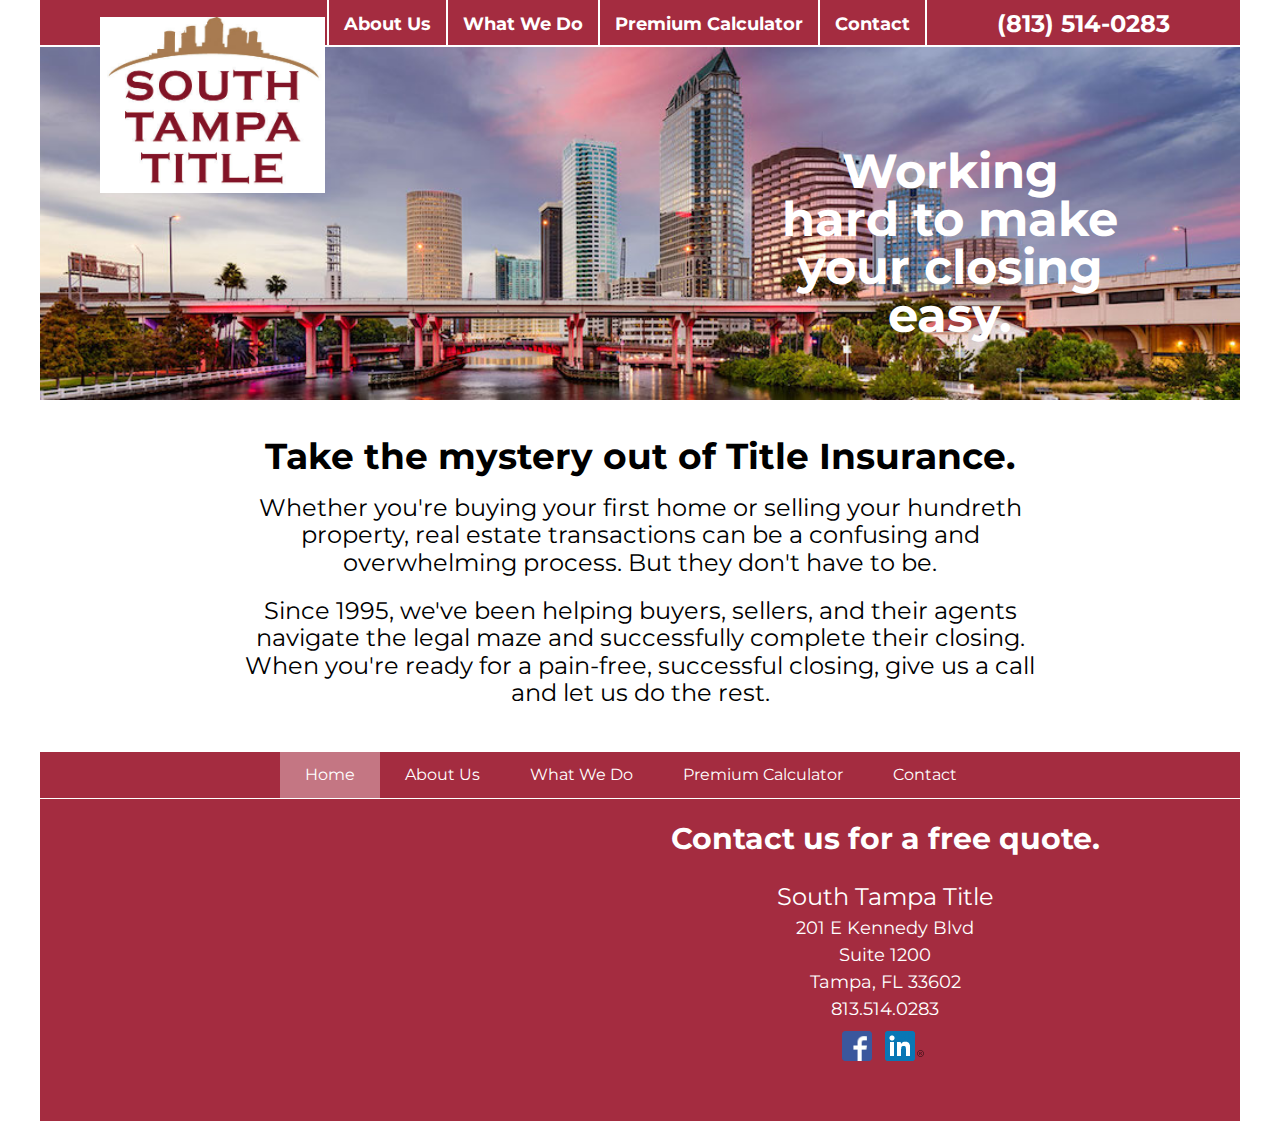
<file: index.html>
<!DOCTYPE html>
<html lang="en">
  <head>
    <meta name="viewport" content="width=device-width,initial-scale=1">
    <meta http-equiv="Content-Type" content="text/html; charset=utf-8">
    <meta name="description" content="South Tampa Title is a full-service Title Company that has been serving the Tampa Bay area since 1995.">
    <!--[if lt IE 9]>
    <script src="dist/html5shiv.js"></script>
    <![endif]-->
    <link href='http://fonts.googleapis.com/css?family=Montserrat:400,700' rel='stylesheet' type='text/css'>
    <link rel="stylesheet" type="text/css" href="style/style.css">  
    <title>South Tampa Title. Working hard to make your closing easy.</title>
  </head>
  <body>
    <div id="main">

      <header>
      <a id="headerlogo" href="index.html"><img src="imgs/sttlogo.jpg" id="logo" alt="STT-logo"></a>
      <div class="box-shadow-menu"></div>
      <div id="phone">(813) 514-0283</div>
        <div id="nav">

          <ul>
            <li><a href="about.html">About Us</a></li>
            <li><a href="whatwedo.html">What We Do</a></li>
<li><a href="calculator.html">Premium Calculator</a></li>            <li><a href="contact.html">Contact</a></li>
          </ul>
        </div>
        </header>

      <section class="hero" id="indexHero">
      <p>Working hard to make your closing easy.</p>
      <img src="imgs/skyline.jpg" alt="South Tampa Title Offices">
      
      </section>
      <section id="content">
      <h1>Take the mystery out of Title Insurance.</h1>
      <p>Whether you're buying your first home or selling your hundreth property, real estate transactions can be a confusing and overwhelming process. But they don't have to be.</p>
      <p>Since 1995, we've been helping buyers, sellers, and their agents navigate the legal maze and successfully complete their closing. When you're ready for a pain-free, successful closing, give us a call and let us do the rest.</p>
      </section>

      <footer>
      <div id="footmenu-wrap">
      <ul>
        <li class="selected"><a href="index.html">Home</a></li>
        <li><a href="about.html">About Us</a></li>
        <li><a href="whatwedo.html">What We Do</a></li>
        <li><a href="calculator.html">Premium Calculator</a></li>        
        <li><a href="contact.html">Contact</a></li>
      </ul>
    </div>
        <section id="map">
        <iframe src="https://www.google.com/maps/embed?pb=!1m18!1m12!1m3!1d3524.531608521457!2d-82.4608340238412!3d27.947001076046064!2m3!1f0!2f0!3f0!3m2!1i1024!2i768!4f13.1!3m3!1m2!1s0x88c2c5c98f607ead%3A0x8c1f9cb985ed6e40!2s201%20E%20Kennedy%20Blvd%2C%20Tampa%2C%20FL%2033602!5e0!3m2!1sen!2sus!4v1689000504628!5m2!1sen!2sus" width="410" height="240" style="border:0;" allowfullscreen="" loading="lazy" referrerpolicy="no-referrer-when-downgrade"></iframe>
        <div id="addressBlock">
          <h3>Contact us for a free quote.</h1>
          <address>South Tampa Title
            <br>201 E Kennedy Blvd
            <br>Suite 1200 
            <br>Tampa, FL 33602
            <br>813.514.0283
            </address>
            <a href="http://www.facebook.com/SouthTampaTitle"><img class="icon" src="imgs/FB-f-Logo__blue_29.png" alt="facebook_icon"></a>
            <a href="http://www.linkedin.com/company/south-tampa-title"><img  class="icon" src="imgs/Linkedin-30px-R.png" alt="linkedin_icon"></a>
        </div>
        </section>
        </footer>

    </div>
    <script type="text/javascript">
      var icon = document.getElementsByClassName('box-shadow-menu')[0];
      var menu = document.getElementById('nav');
      icon.addEventListener('click', function(){ 
          menu.style.display == 'none' ? menu.style.display = 'block' : menu.style.display = 'none';
          

          });
        </script>   
        <script type="text/javascript">
  (function(i,s,o,g,r,a,m){i['GoogleAnalyticsObject']=r;i[r]=i[r]||function(){
  (i[r].q=i[r].q||[]).push(arguments)},i[r].l=1*new Date();a=s.createElement(o),
  m=s.getElementsByTagName(o)[0];a.async=1;a.src=g;m.parentNode.insertBefore(a,m)
  })(window,document,'script','//www.google-analytics.com/analytics.js','ga');

  ga('create', 'UA-47907268-1', 'southtampatitle.com');
  ga('send', 'pageview');

</script>
  </body>
</html>
</file>
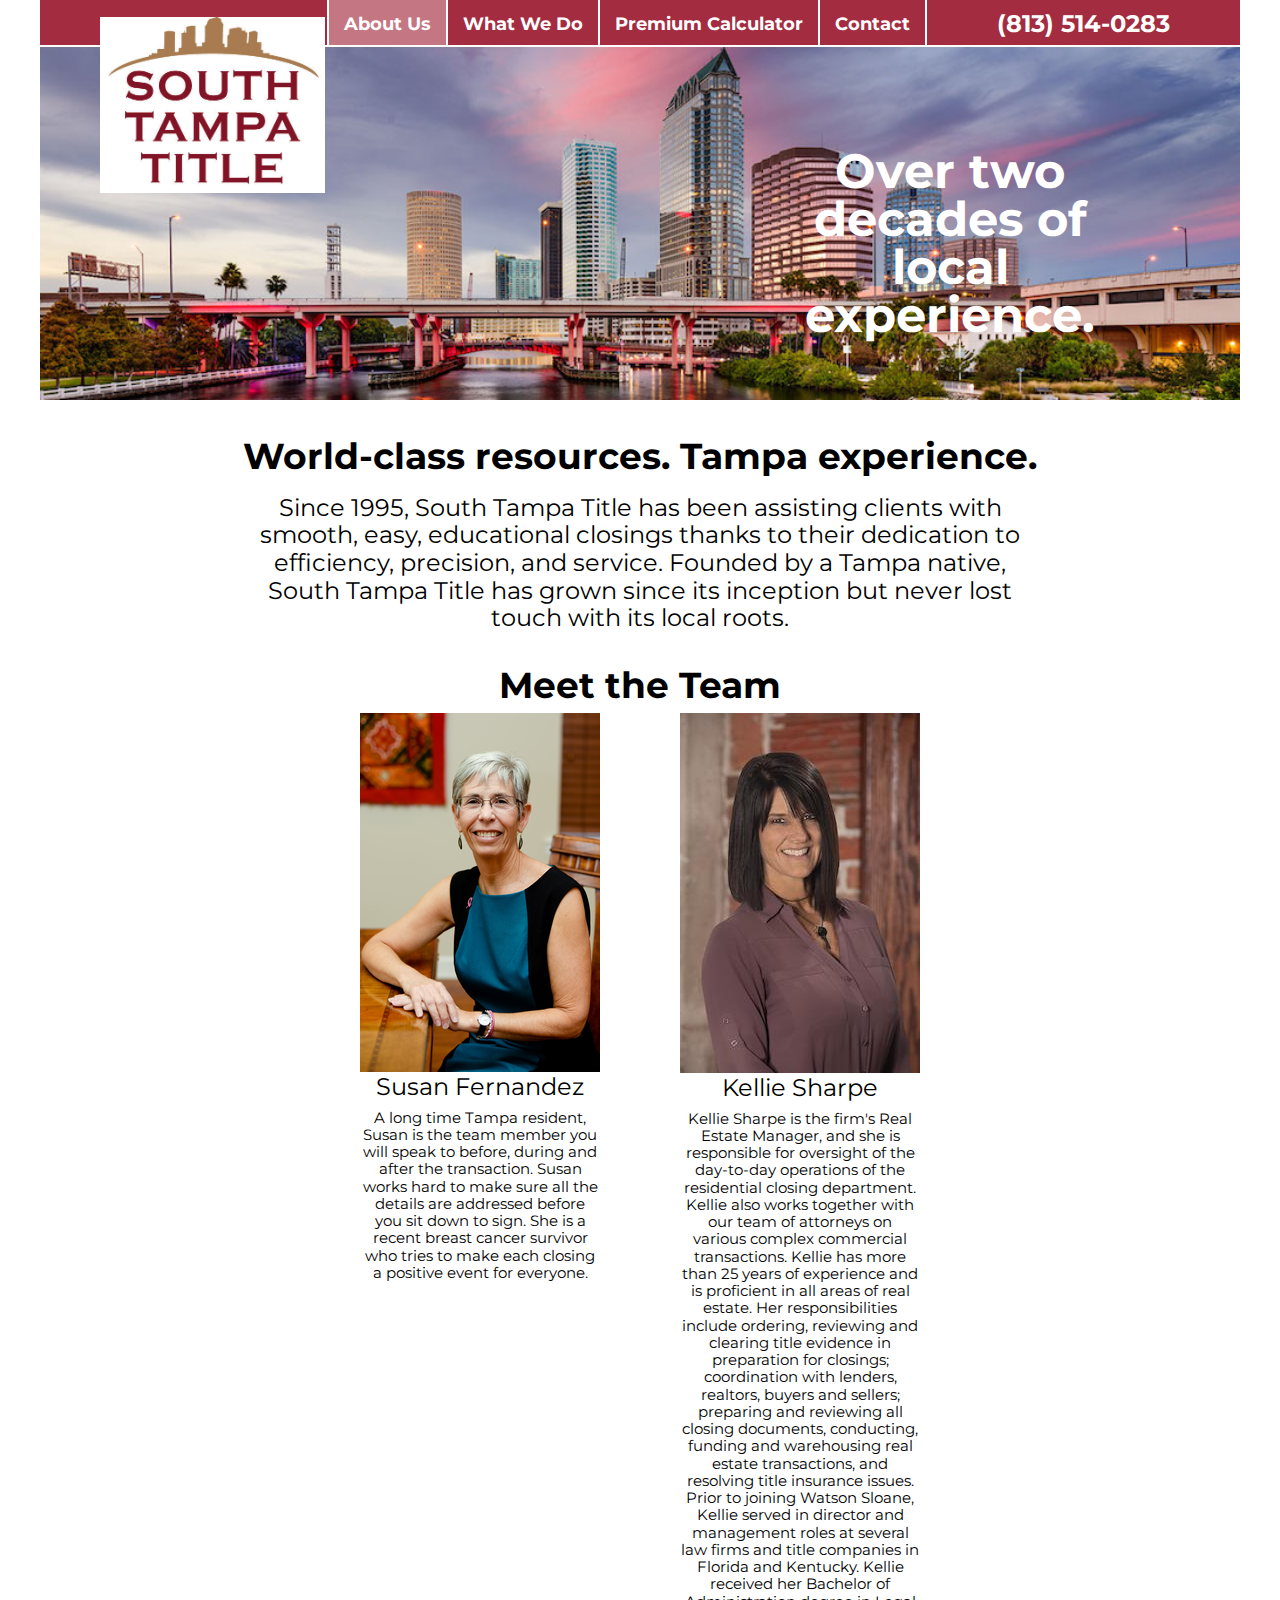
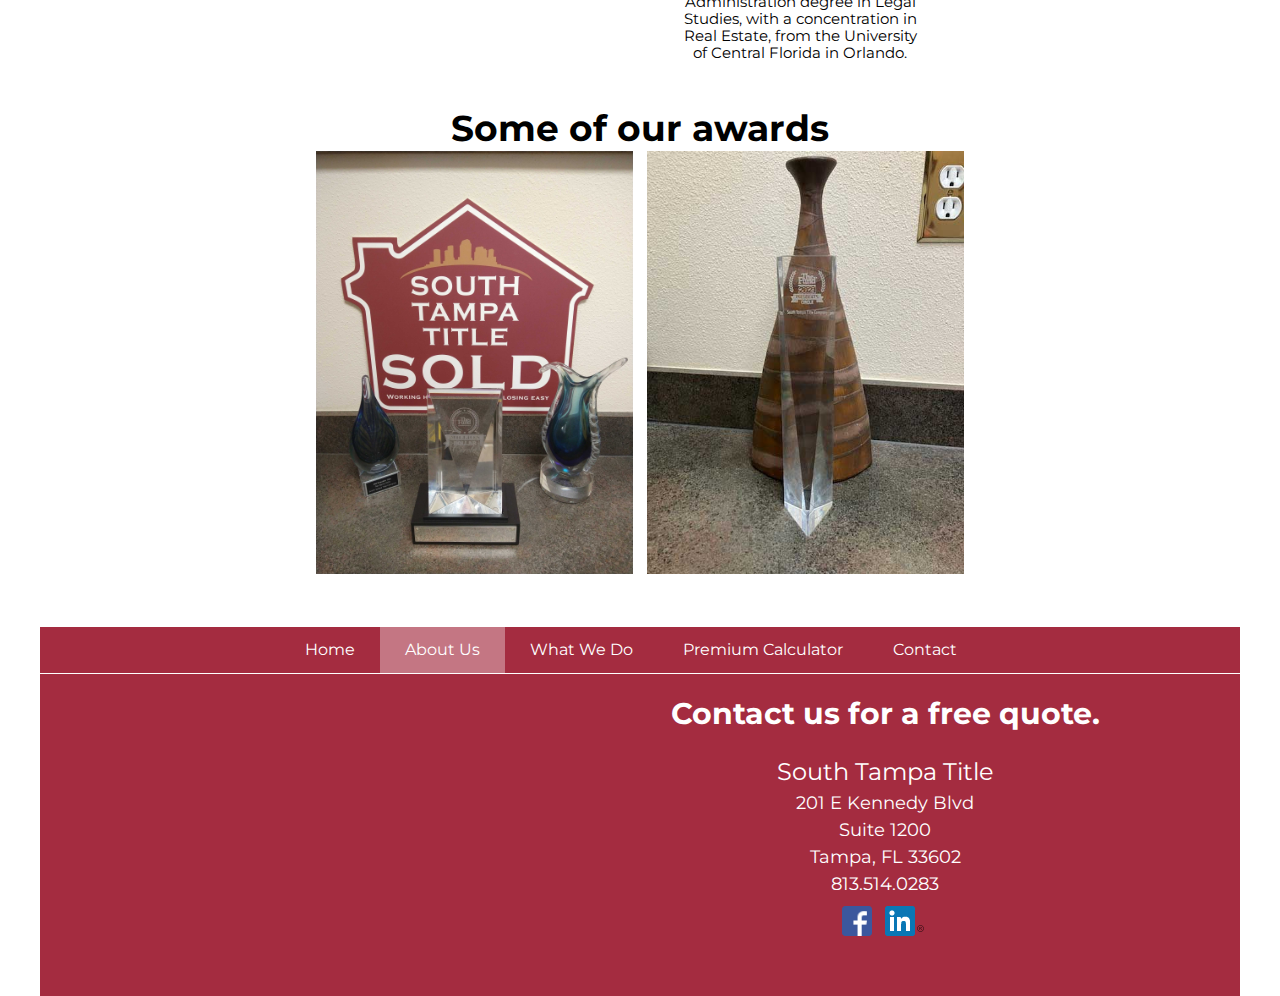
<file: about.html>
<!DOCTYPE html>
<html lang="en">
  <head>
    <meta name="viewport" content="width=device-width initial-scale=1">
    <meta http-equiv="Content-Type" content="text/html; charset=utf-8">
    <!--[if lt IE 9]>
    <script src="dist/html5shiv.js"></script>
    <![endif]-->
    <link href='http://fonts.googleapis.com/css?family=Montserrat:400,700' rel='stylesheet' type='text/css'>
    <link rel="stylesheet" type="text/css" href="style/style.css">
    <title>South Tampa Title. Working hard to make your closing easy.</title>
  </head>
  <body>
    <div id="main">

      <header>
      <a id="headerlogo" href="index.html"><img src="imgs/sttlogo.jpg" id="logo" alt="STT-logo"></a>
      <div class="box-shadow-menu"></div>
      <div id="phone">(813) 514-0283</div>
        <div id="nav">

          <ul>
            <li class="selected"><a href="about.html">About Us</a></li>
            <li><a href="whatwedo.html">What We Do</a></li>
	    <li><a href="calculator.html">Premium Calculator</a></li>
            <li><a href="contact.html">Contact</a></li>
          </ul>
        </div>
        </header>
      <section class="hero" id="indexHero">
      <p>Over two decades of local experience.</p>
      <img src="imgs/skyline.jpg" alt="South Tampa Title Offices">

      </section>
      <section id="content">
      <h1>World-class resources. Tampa experience.</h1>
      <p>Since 1995, South Tampa Title has been assisting clients with smooth, easy, educational closings thanks to their dedication to efficiency, precision, and service. Founded by a Tampa native, South Tampa Title has grown since its inception but never lost touch with its local roots.</p>
      <h1>Meet the Team</h1>
      <ul>
        <li>
          <img src="imgs/sttc-susan.jpg">
          <h4>Susan Fernandez</h4>
          <p>A long time Tampa resident, Susan is the team member you will speak to before, during and after the transaction. Susan works hard to make sure all the details are addressed before you sit down to sign. She is a recent breast cancer survivor who tries to make each closing a positive event for everyone.</p>
        </li>
        <li>
          <img src="imgs/stt-kellie.jpg">
          <h4>Kellie Sharpe</h4>
          <p>Kellie Sharpe is the firm's Real Estate Manager, and she is responsible for oversight of the day-to-day operations of the residential closing department. Kellie also works together with our team of attorneys on various complex commercial transactions. Kellie has more than 25 years of experience and is proficient in all areas of real estate. Her responsibilities include ordering, reviewing and clearing title evidence in preparation for closings; coordination with lenders, realtors, buyers and sellers; preparing and reviewing all closing documents, conducting, funding and warehousing real estate transactions, and resolving title insurance issues. Prior to joining Watson Sloane, Kellie served in director and management roles at several law firms and title companies in Florida and Kentucky. Kellie received her Bachelor of Administration degree in Legal Studies, with a concentration in Real Estate, from the University of Central Florida in Orlando.</p>
        </li>
      </ul>

      <h1>Some of our awards</h1>
      <div class="imgBox">
        <img class="awardImg" src="imgs/award3.jpg">
        <img class="awardImg" src="imgs/award4.jpg">
      </div>
      </section>
      <footer>
      <div id="footmenu-wrap">
      <ul>
        <li><a href="index.html">Home</a></li>
        <li class="selected"><a href="about.html">About Us</a></li>
        <li><a href="whatwedo.html">What We Do</a></li>
<li><a href="calculator.html">Premium Calculator</a></li>        <li><a href="contact.html">Contact</a></li>
      </ul>
    </div>
        <section id="map">
        <iframe src="https://www.google.com/maps/embed?pb=!1m18!1m12!1m3!1d3524.531608521457!2d-82.4608340238412!3d27.947001076046064!2m3!1f0!2f0!3f0!3m2!1i1024!2i768!4f13.1!3m3!1m2!1s0x88c2c5c98f607ead%3A0x8c1f9cb985ed6e40!2s201%20E%20Kennedy%20Blvd%2C%20Tampa%2C%20FL%2033602!5e0!3m2!1sen!2sus!4v1689000504628!5m2!1sen!2sus" width="410" height="240" style="border:0;" allowfullscreen="" loading="lazy" referrerpolicy="no-referrer-when-downgrade"></iframe>
        <div id="addressBlock">
          <h3>Contact us for a free quote.</h1>
          <address>South Tampa Title 
            <br>201 E Kennedy Blvd
            <br>Suite 1200 
            <br>Tampa, FL 33602
            <br>813.514.0283
            </address>
            <a href="http://www.facebook.com/SouthTampaTitle"><img class="icon" src="imgs/FB-f-Logo__blue_29.png" alt="facebook_icon"></a>
            <a href="http://www.linkedin.com/company/south-tampa-title"><img  class="icon" src="imgs/Linkedin-30px-R.png" alt="linkedin_icon"></a>
        </div>
        </section>
        </footer>
    </div>
    <script type="text/javascript">
      var icon = document.getElementsByClassName('box-shadow-menu')[0];
      var menu = document.getElementById('nav');
      console.log(menu);
      icon.addEventListener('click', function(){
          menu.style.display == 'none' ? menu.style.display = 'block' : menu.style.display = 'none';


          });
    </script>
    <script type="text/javascript">
      (function(i,s,o,g,r,a,m){i['GoogleAnalyticsObject']=r;i[r]=i[r]||function(){
          (i[r].q=i[r].q||[]).push(arguments)},i[r].l=1*new Date();a=s.createElement(o),
        m=s.getElementsByTagName(o)[0];a.async=1;a.src=g;m.parentNode.insertBefore(a,m)
        })(window,document,'script','//www.google-analytics.com/analytics.js','ga');

        ga('create', 'UA-47907268-1', 'southtampatitle.com');
        ga('send', 'pageview');

    </script>
  </body>
</html>
</file>
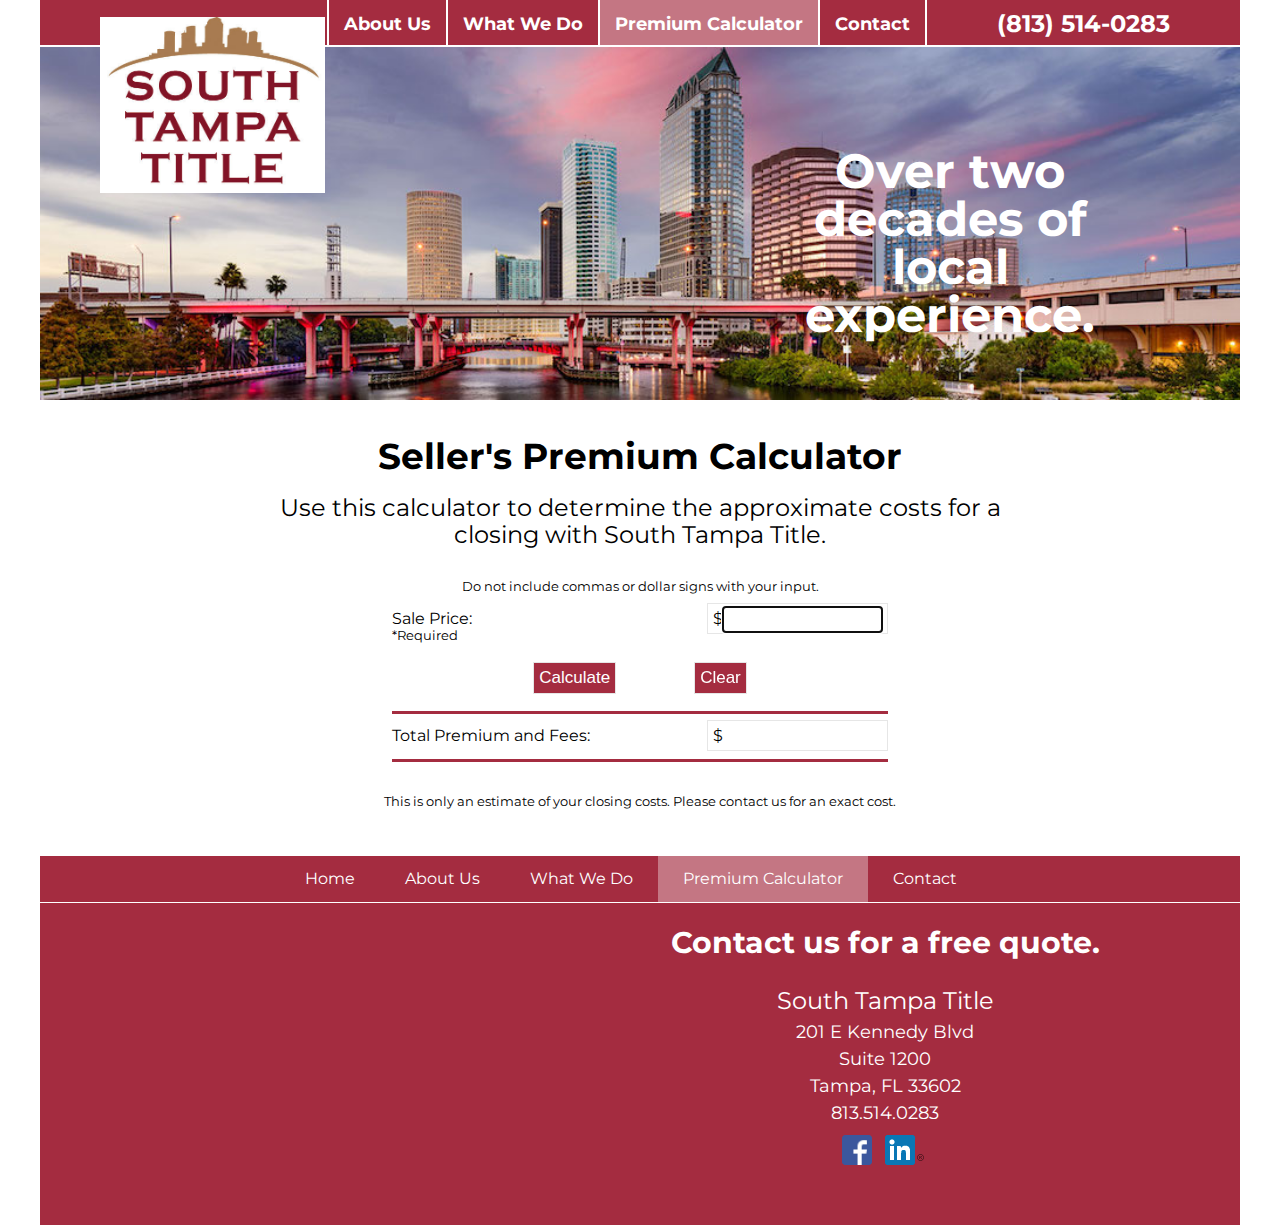
<file: calculator.html>
<!DOCTYPE html>
<html lang="en">
  <head>
    <meta name="viewport" content="width=device-width initial-scale=1">
    <meta http-equiv="Content-Type" content="text/html; charset=utf-8">
    <!--[if lt IE 9]>
    <script src="dist/html5shiv.js"></script>
    <![endif]-->
    <link href='http://fonts.googleapis.com/css?family=Montserrat:400,700' rel='stylesheet' type='text/css'>
    <link rel="stylesheet" type="text/css" href="style/style.css">  
    <title>South Tampa Title. Working hard to make your closing easy.</title>
  </head>

  
  <body onload="document.sellerCalc.reset();">
  <script type="text/javascript" src="policycalculator.js"></script>
    <div id="main">

      <header>
      <a id="headerlogo" href="index.html"><img src="imgs/sttlogo.jpg" id="logo" alt="STT-logo"></a>
      <div class="box-shadow-menu"></div>
      <div id="phone">(813) 514-0283</div>
        <div id="nav">

          <ul>
            <li><a href="about.html">About Us</a></li>
            <li><a href="whatwedo.html">What We Do</a></li>
            <li class="selected"><a href="calculator.html">Premium Calculator</a></li>	
            <li><a href="contact.html">Contact</a></li>
          </ul>
        </div>
        </header>
      <section class="hero" id="indexHero">
      <p>Over two decades of local experience.</p>
      <img src="imgs/skyline.jpg" alt="South Tampa Title Offices">
      
      </section>
      <section id="content">
  
      
      <h1>Seller's Premium Calculator</h1>
      <p>Use this calculator to determine the approximate costs for a closing with South Tampa Title.</p>
	<p><small>Do not include commas or dollar signs with your input.</small></p>	
	<form name="sellerCalc">
	<table class="center">
	<tbody>
	<tr>
	<td align="left" nowrap="nowrap">Sale Price:<br/>
				<font size="-1"><i>*Required</i></font></td>
	<td align="right" nowrap="nowrap"><span class="currencyinput">$<input tabindex="1" autofocus="autofocus" type="text" name="price" size="15"></span></td>
	</tr>
	<tr>
	<!-- <tr>
    <td align="left" nowrap="nowrap">Closing Fee</small></td>
    <td align="right" nowrap="nopwrap"><span class="currencyinput">$<input type="text" name="closingFee" id="closingFee" value="450" onfocus="this.blur()" size="15" readonly="readonly"></span></td>
	</tr> -->
  <!-- <tr>
    <td align="left" nowrap="nowrap">Closing Tech Fee</small></td>
    <td align="right" nowrap="nopwrap"><span class="currencyinput">$<input type="text" name="closingTechFee" id="closingTechFee" value="25" onfocus="this.blur()" size="15" readonly="readonly"></span></td>
  </tr> -->
	<!-- <tr>
    <td align="left" nowrap="nowrap">Title Search:</td>
  	<td align="right" nowrap="nopwrap"><span class="currencyinput">$<input type="text" name="titleSearch" id="TitleSearch" value="75" onfocus="this.blur()" size="10" readonly="readonly"></span></td>
	</tr> -->
	<!-- <tr>
    <td align="left" nowrap="nowrap">Lien Search:</td>
    <td align="right" nowrap="nowrap"><span class="currencyinput">$<input type="text" name="lienSearch" id="LienSearch" value="100" onfocus="this.blur()" size="10" readonly="readonly"></span></td>
  </tr> -->
	<tr>
	<td colspan="2" align="center" nowrap="nowrap">
		<input name="calculateButton" onclick="calcSellersPolicy()" value="Calculate" type="button">&nbsp;&nbsp;<input onclick="document.sellerCalc.reset();return false;" value="Clear" name="resetButton" type="reset">
	</td>
	</tr>
	<tr bgcolor="#a42c40">
	<td colspan="2" height="3"></td>
	</tr>
	<!-- <tr>
    <td align="left" nowrap="nowrap">Owner's Policy:</td>
    <td align="right" nowrap="nowrap"><span class="currencyinput">$<input type="text" name="ownersPolicy" id="OwnersPolicy" size="15" readonly="readonly"></span></td>
	</tr> -->
	<tr>
    <td align="left" nowrap="nowrap"><strong>Total Premium and Fees:</strong></td>
    <td align="right" nowrap="nowrap"><span class="currencyinput">$<input type="text" name="totalFees" id="PremiumandFees" size="15" readonly="readonly"></span></td>
	</tr>
	<tr bgcolor="#a42c40">
	<td colspan="2" height="3"></td>
	</tr>
	</tbody>
	</table>
	</form>
	<p><small>This is only an estimate of your closing costs. Please contact us for an exact cost.</small></p>
      </section>
      <footer>
      <div id="footmenu-wrap">
      <ul>
        <li><a href="index.html">Home</a></li>
        <li><a href="about.html">About Us</a></li>
        <li><a href="whatwedo.html">What We Do</a></li>
	<li class="selected"><a href="calculator.html">Premium Calculator</a></li>
        <li><a href="contact.html">Contact</a></li>
      </ul>
    </div>
        <section id="map">
        <iframe src="https://www.google.com/maps/embed?pb=!1m18!1m12!1m3!1d3524.531608521457!2d-82.4608340238412!3d27.947001076046064!2m3!1f0!2f0!3f0!3m2!1i1024!2i768!4f13.1!3m3!1m2!1s0x88c2c5c98f607ead%3A0x8c1f9cb985ed6e40!2s201%20E%20Kennedy%20Blvd%2C%20Tampa%2C%20FL%2033602!5e0!3m2!1sen!2sus!4v1689000504628!5m2!1sen!2sus" width="410" height="240" style="border:0;" allowfullscreen="" loading="lazy" referrerpolicy="no-referrer-when-downgrade"></iframe>
        <div id="addressBlock">
          <h3>Contact us for a free quote.</h1>
          <address>South Tampa Title
            <br>201 E Kennedy Blvd
            <br>Suite 1200 
            <br>Tampa, FL 33602
            <br>813.514.0283
            </address>
            <a href="http://www.facebook.com/SouthTampaTitle"><img class="icon" src="imgs/FB-f-Logo__blue_29.png" alt="facebook_icon"></a>
            <a href="http://www.linkedin.com/company/south-tampa-title"><img  class="icon" src="imgs/Linkedin-30px-R.png" alt="linkedin_icon"></a>
        </div>
        </section>
        </footer>
    </div>
    
    <script type="text/javascript">
      var icon = document.getElementsByClassName('box-shadow-menu')[0];
      var menu = document.getElementById('nav');
      icon.addEventListener('click', function(){ 
          menu.style.display == 'none' ? menu.style.display = 'block' : menu.style.display = 'none';
      });
    </script>
  </body>
</html>
</file>
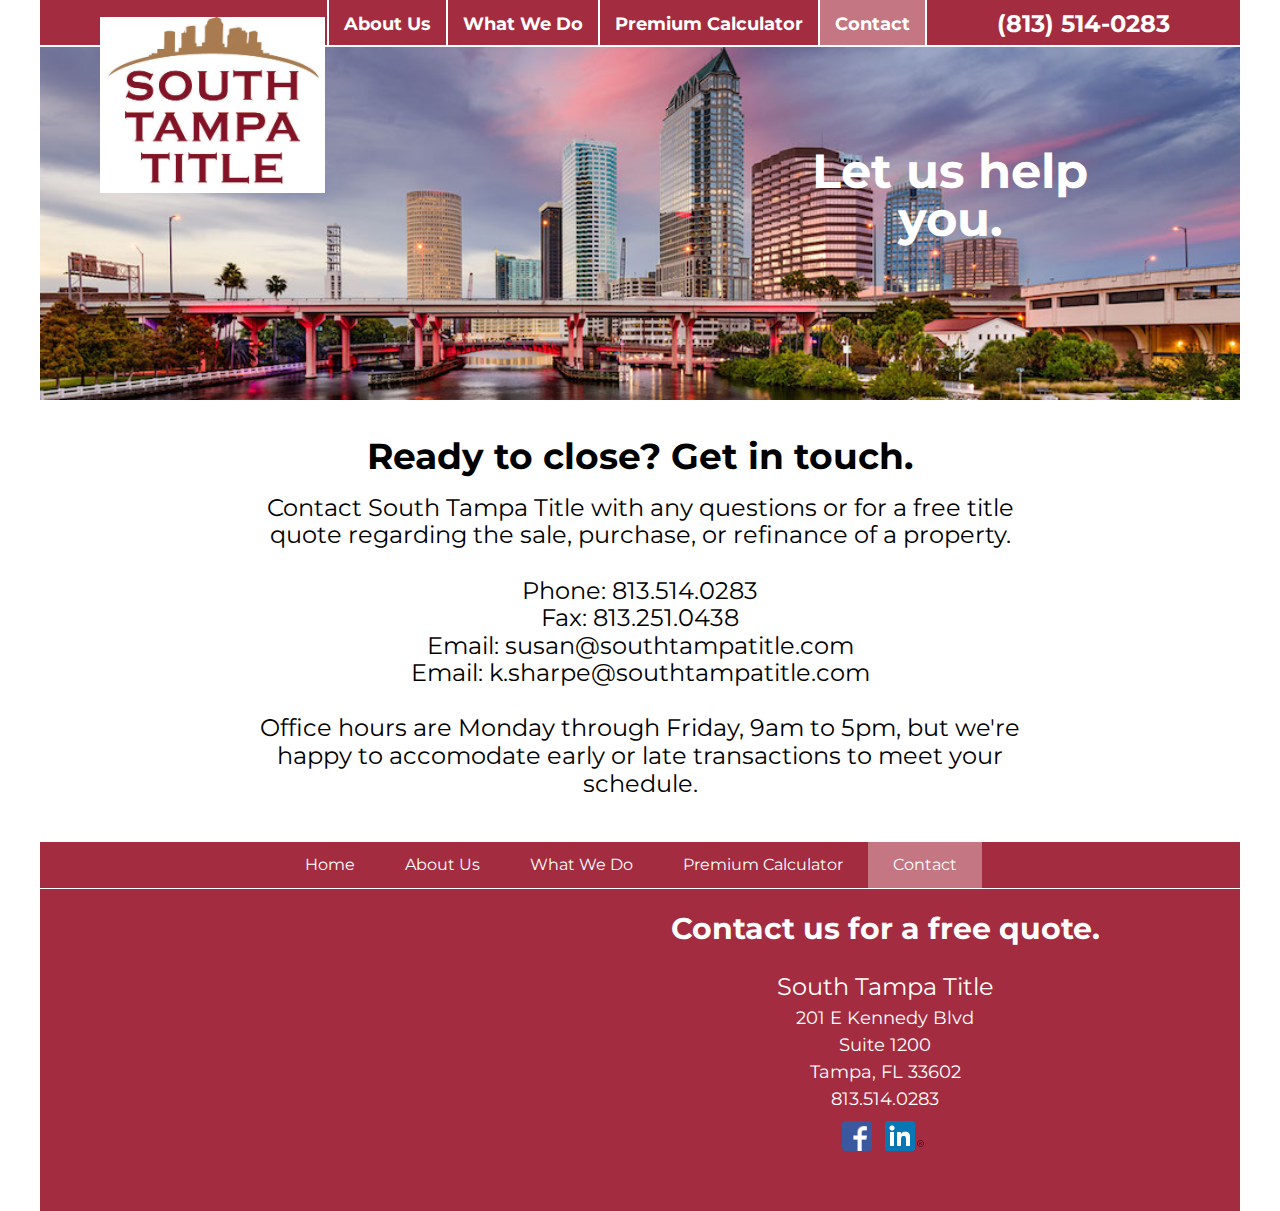
<file: contact.html>
<!DOCTYPE html>
<html lang="en">
  <head>
    <meta name="viewport" content="width=device-width initial-scale=1">
    <meta http-equiv="Content-Type" content="text/html; charset=utf-8">
    <!--[if lt IE 9]>
    <script src="dist/html5shiv.js"></script>
    <![endif]-->
    <link href='http://fonts.googleapis.com/css?family=Montserrat:400,700' rel='stylesheet' type='text/css'>
    <link rel="stylesheet" type="text/css" href="style/style.css">  
    <title>South Tampa Title. Working hard to make your closing easy.</title>
  </head>
  <body>
    <div id="main">
      <header>
      <a id="headerlogo" href="index.html"><img src="imgs/sttlogo.jpg" id="logo" alt="STT-logo"></a>
      <div class="box-shadow-menu"></div>
      <div id="phone">(813) 514-0283</div>
        <div id="nav">

          <ul>
            <li><a href="about.html">About Us</a></li>
            <li><a href="whatwedo.html">What We Do</a></li>

<li><a href="calculator.html">Premium Calculator</a></li>            <li class="selected"><a href="contact.html">Contact</a></li>
          </ul>
        </div>
        </header>
      <section class="hero" id="indexHero">
      <p>Let us help you.</p>
      <img src="imgs/skyline.jpg" alt="South Tampa Title Offices">
      
      </section>
      <section id="content">
      <h1>Ready to close? Get in touch.</h1>
      <p>
      Contact South Tampa Title with any questions or for a free title quote regarding the sale, purchase, or refinance of a property.<br>
      <br>Phone: 813.514.0283
      <br>Fax: 813.251.0438
      <br>Email: susan@southtampatitle.com
      <br>Email: k.sharpe@southtampatitle.com
      <br>
      <br>Office hours are Monday through Friday, 9am to 5pm, but we're happy to accomodate early or late transactions to meet your schedule.
      </p>
      </section>
      <footer>
      <div id="footmenu-wrap">
      <ul>
        <li><a href="index.html">Home</a></li>
        <li><a href="about.html">About Us</a></li>
        <li><a href="whatwedo.html">What We Do</a></li><li><a href="calculator.html">Premium Calculator</a></li>
        <li class="selected"><a href="contact.html">Contact</a></li>
      </ul>
    </div>
        <section id="map">
        <iframe src="https://www.google.com/maps/embed?pb=!1m18!1m12!1m3!1d3524.531608521457!2d-82.4608340238412!3d27.947001076046064!2m3!1f0!2f0!3f0!3m2!1i1024!2i768!4f13.1!3m3!1m2!1s0x88c2c5c98f607ead%3A0x8c1f9cb985ed6e40!2s201%20E%20Kennedy%20Blvd%2C%20Tampa%2C%20FL%2033602!5e0!3m2!1sen!2sus!4v1689000504628!5m2!1sen!2sus" width="410" height="240" style="border:0;" allowfullscreen="" loading="lazy" referrerpolicy="no-referrer-when-downgrade"></iframe>
        <div id="addressBlock">
          <h3>Contact us for a free quote.</h1>
          <address>South Tampa Title
            <br>201 E Kennedy Blvd
            <br>Suite 1200 
            <br>Tampa, FL 33602
            <br>813.514.0283
            </address>
            <a href="http://www.facebook.com/SouthTampaTitle"><img class="icon" src="imgs/FB-f-Logo__blue_29.png" alt="facebook_icon"></a>
            <a href="http://www.linkedin.com/company/south-tampa-title"><img  class="icon" src="imgs/Linkedin-30px-R.png" alt="linkedin_icon"></a>
        </div>
        </section>
        </footer>
    </div>
    <script type="text/javascript">
      (function(i,s,o,g,r,a,m){i['GoogleAnalyticsObject']=r;i[r]=i[r]||function(){
          (i[r].q=i[r].q||[]).push(arguments)},i[r].l=1*new Date();a=s.createElement(o),
        m=s.getElementsByTagName(o)[0];a.async=1;a.src=g;m.parentNode.insertBefore(a,m)
        })(window,document,'script','//www.google-analytics.com/analytics.js','ga');
        
        ga('create', 'UA-47907268-1', 'southtampatitle.com');
        ga('send', 'pageview');
        
    </script>
    <script type="text/javascript">
      var icon = document.getElementsByClassName('box-shadow-menu')[0];
      var menu = document.getElementById('nav');
      console.log(menu);
      icon.addEventListener('click', function(){ 
          menu.style.display == 'none' ? menu.style.display = 'block' : menu.style.display = 'none';
          

          });
    </script>
  </body>
</html>
</file>
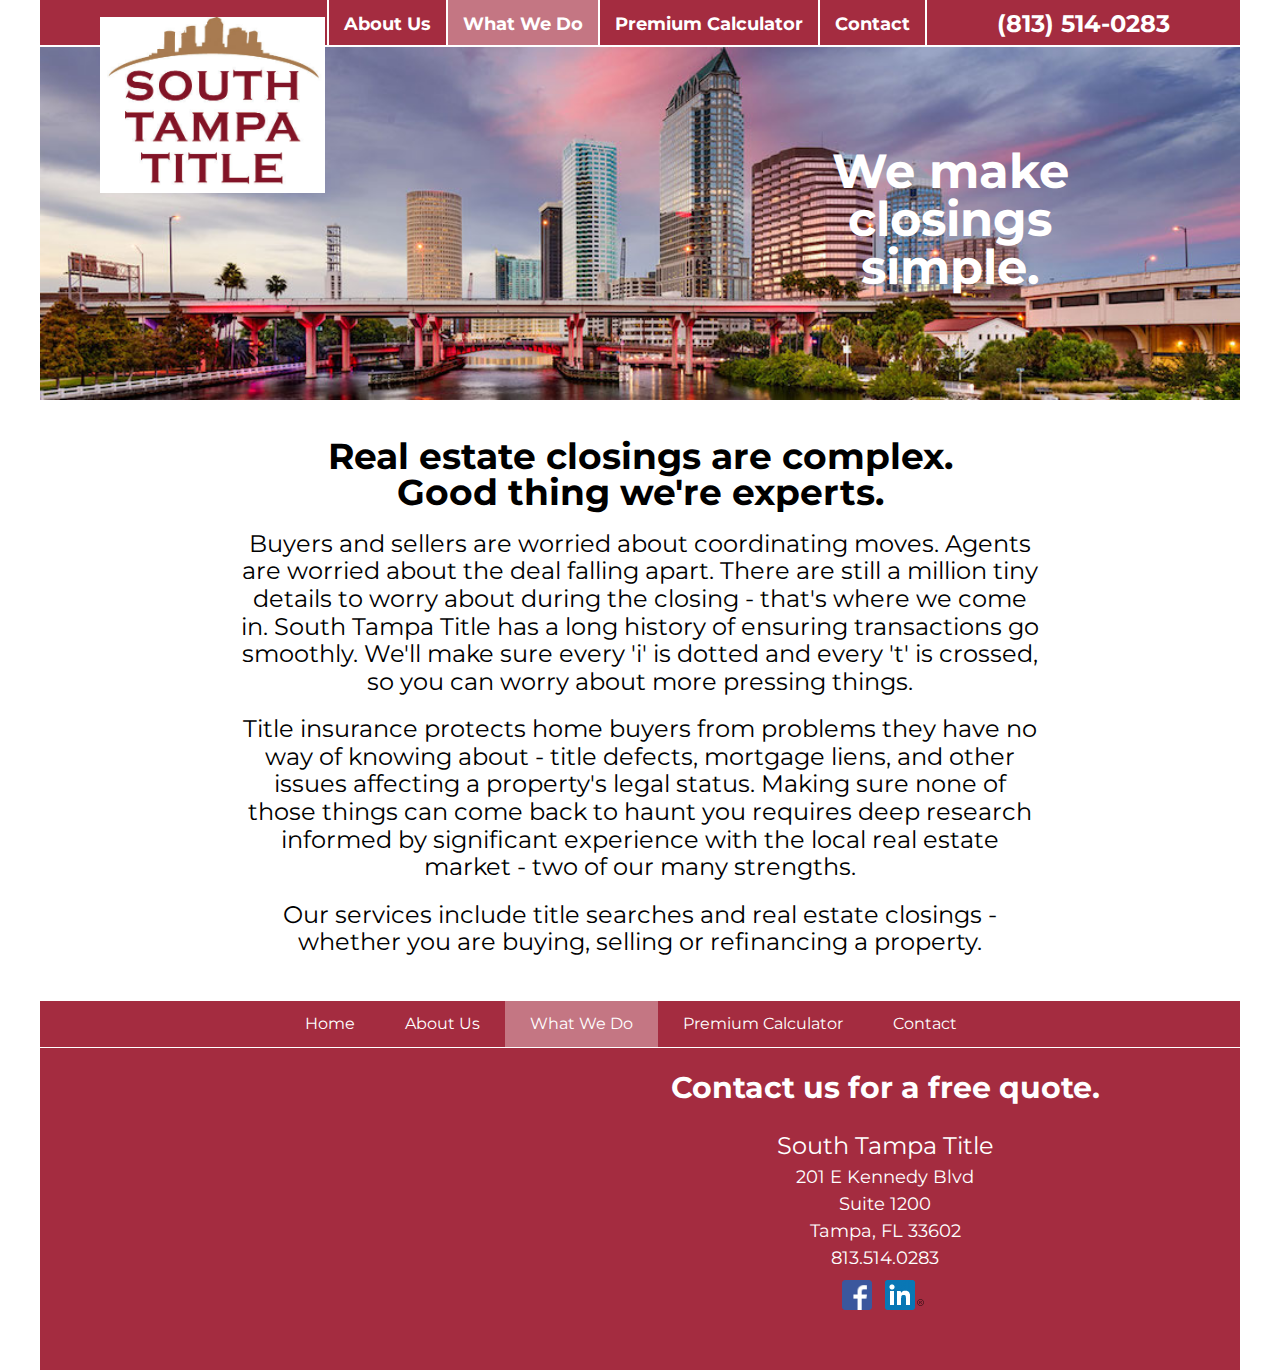
<file: whatwedo.html>
<!DOCTYPE html>
<html lang="en">
  <head>
    <meta name="viewport" content="width=device-width initial-scale=1">
    <meta http-equiv="Content-Type" content="text/html; charset=utf-8">
    <!--[if lt IE 9]>
    <script src="dist/html5shiv.js"></script>
    <![endif]-->
    <link href='http://fonts.googleapis.com/css?family=Montserrat:400,700' rel='stylesheet' type='text/css'>
    <link rel="stylesheet" type="text/css" href="style/style.css">  
    <title>South Tampa Title. Working hard to make your closing easy.</title>
  </head>
  <body>
    <div id="main">
      <header>
      <a id="headerlogo" href="index.html"><img src="imgs/sttlogo.jpg" id="logo" alt="STT-logo"></a>
      <div class="box-shadow-menu"></div>
      <div id="phone">(813) 514-0283</div>
        <div id="nav">

          <ul>
            <li><a href="about.html">About Us</a></li>
            <li class="selected"><a href="whatwedo.html">What We Do</a></li>
 
<li><a href="calculator.html">Premium Calculator</a></li>           <li><a href="contact.html">Contact</a></li>
          </ul>
        </div>
        </header>
      <section class="hero" id="indexHero">
      <p>We make closings simple.</p>
      <img src="imgs/skyline.jpg" alt="South Tampa Title Offices">
      
      </section>
      <section id="content">
      <h1>Real estate closings are complex.<br>Good thing we're experts.</h1>
      <p>
      Buyers and sellers are worried about coordinating moves. Agents are worried about the deal falling apart. There are still a million tiny details to worry about during the closing - that's where we come in. South Tampa Title has a long history of ensuring transactions go smoothly. We'll make sure every 'i' is dotted and every 't' is crossed, so you can worry about more pressing things.</p>
      <p>Title insurance protects home buyers from problems they have no way of knowing about - title defects, mortgage liens, and other issues affecting a property's legal status. Making sure none of those things can come back to haunt you requires deep research informed by significant experience with the local real estate market - two of our many strengths.
      </p>
      <p>
        Our services include title searches and real estate closings - whether you are buying, selling or refinancing a property.
      </p>
      </section>
      <footer>
      <div id="footmenu-wrap">
      <ul>
        <li><a href="index.html">Home</a></li>
        <li><a href="about.html">About Us</a></li>
        <li class="selected"><a href="whatwedo.html">What We Do</a></li>
<li><a href="calculator.html">Premium Calculator</a></li>        <li><a href="contact.html">Contact</a></li>
      </ul>
    </div>
        <section id="map">
        <iframe src="https://www.google.com/maps/embed?pb=!1m18!1m12!1m3!1d3524.531608521457!2d-82.4608340238412!3d27.947001076046064!2m3!1f0!2f0!3f0!3m2!1i1024!2i768!4f13.1!3m3!1m2!1s0x88c2c5c98f607ead%3A0x8c1f9cb985ed6e40!2s201%20E%20Kennedy%20Blvd%2C%20Tampa%2C%20FL%2033602!5e0!3m2!1sen!2sus!4v1689000504628!5m2!1sen!2sus" width="410" height="240" style="border:0;" allowfullscreen="" loading="lazy" referrerpolicy="no-referrer-when-downgrade"></iframe>
        <div id="addressBlock">
          <h3>Contact us for a free quote.</h1>
          <address>South Tampa Title
            <br>201 E Kennedy Blvd
            <br>Suite 1200
            <br>Tampa, FL 33602
            <br>813.514.0283
          </address>
            <a href="http://www.facebook.com/SouthTampaTitle"><img class="icon" src="imgs/FB-f-Logo__blue_29.png" alt="facebook_icon"></a>
            <a href="http://www.linkedin.com/company/south-tampa-title"><img  class="icon" src="imgs/Linkedin-30px-R.png" alt="linkedin_icon"></a>
        </div>
        </section>
        </footer>
    </div>
    <script type="text/javascript">
      var icon = document.getElementsByClassName('box-shadow-menu')[0];
      var menu = document.getElementById('nav');
      icon.addEventListener('click', function(){ 
          menu.style.display == 'none' ? menu.style.display = 'block' : menu.style.display = 'none';
          

          });
        </script>   
    <script type="text/javascript">
      (function(i,s,o,g,r,a,m){i['GoogleAnalyticsObject']=r;i[r]=i[r]||function(){
          (i[r].q=i[r].q||[]).push(arguments)},i[r].l=1*new Date();a=s.createElement(o),
        m=s.getElementsByTagName(o)[0];a.async=1;a.src=g;m.parentNode.insertBefore(a,m)
        })(window,document,'script','//www.google-analytics.com/analytics.js','ga');
        
        ga('create', 'UA-47907268-1', 'southtampatitle.com');
        ga('send', 'pageview');
        
    </script>
  </body>
</html>
</file>
<file: style/style.css>
/* http://meyerweb.com/eric/tools/css/reset/
   v2.0 | 20110126
   License: none (public domain)
*/

html, body, div, span, applet, object, iframe,
h1, h2, h3, h4, h5, h6, p, blockquote, pre,
a, abbr, acronym, address, big, cite, code,
del, dfn, em, img, ins, kbd, q, s, samp,
small, strike, strong, sub, sup, tt, var,
b, u, i, center,
dl, dt, dd, ol, ul, li,
fieldset, form, label, legend,
table, caption, tbody, tfoot, thead, tr, th, td,
article, aside, canvas, details, embed,
figure, figcaption, footer, header, hgroup,
menu, nav, output, ruby, section, summary,
time, mark, audio, video {
	margin: 0;
	padding: 0;
	border: 0;
	font-size: 100%;
	font: inherit;
	vertical-align: baseline;
}
/* HTML5 display-role reset for older browsers */
article, aside, details, figcaption, figure,
footer, header, hgroup, menu, nav, section {
	display: block;
}
body {
	line-height: 1;
}
ol, ul {
	list-style: none;
}

/* End Resets */
#main {
  max-width:1200px;
  margin: 0 auto;
  font-family: 'Montserrat', sans-serif;
}

header {
  position:relative;
  font-weight: bold;
  font-size: 24px;
  background-color:#a42c40;
  color:#ffffff;
  height:45px;
  overflow:visible;
  text-align:right;
  z-index:2;
}

#headerlogo {
  position:absolute;
  top:17px;
  left:60px;
}

#logo {
  width:225px;
}

#nav {
  float:right;
}
#nav li {
  float: left;
  border-left:2px solid #fff;
}
#nav li:last-child {
  border-right: 2px solid #fff;
}

#nav li.selected {
  background-color:#c47683;
}

#nav li:hover {
  background-color:#c47683 !important;
}

#nav li a {
  font-size: 18px;
  color:#ffffff;
  text-decoration: none;
  display:inline-block;
  padding: 15px 15px 12px 15px;
}

#phone {
  float:right;
  margin: 12px 70px 0px 70px;
}

.hero {
  clear:right;
  max-width:1200px;
  margin-top: 2px;
  vertical-align:top;
  max-height:472px;
  overflow:hidden;
  position:relative;
  z-index:1;
}
.hero img {
  width:100%;
}
.hero p{
  position:absolute;
  top:10px;
  right:0px;
  font-weight:bold;
  font-size:48px;
  width:340px;
  color:#ffffff;
  margin: 90px 10% 0 0;
}
small{
  font-size:small;
}
.currencyinput {
  border: 1px solid #e6e6e6;
  padding: 5px 5px;
  margin: 8px 0px;
}
.currencyinput input {
  border: 0;
  width: 70%;
  padding: 5px 5px;
  margin: 8px 0px;
  box-sizing: border-box;
}
button{
  vertical-align:baseline;
  font-size:100%;
}

input[type=button], input[type=sumbit], input[type=reset]{
  background-color: #a42c40;
  color:#ffffff;
  border:1px solid #e6e6e6;
  padding:5px;
  margin: 15px 35px 15px;
  font-size: 17px;
}
table.center{
  width:500px;
  margin-left:auto;
  margin-right:auto;
}
body {text-align:center;}
#content {
  text-align:center;
  color:#000000;
  max-width:962px;
  margin: 0 auto;
}

#content h1{
  font-size:36px;
  font-weight:bold;
  margin-top:35px;
}

#content p {
  font-size: 24px;
  max-width:800px;
  font-weight:normal;
  margin: 0 auto;
  padding-top: 20px;
  line-height:1.15;
}
#content ul {
  margin:0 auto;
  max-width:962px;
  display:inline-table;
}

#content ul li {
  float:left;
  width: 240px;
  padding:10px 40px;
}

#content h4 {
	font-size: 24px;
}

#content ul li p {
  font-size:15px;
  width:240px;
  padding-top:10px;
  font-weight:normal;
}

footer {
  clear:both;
  background-color: #a42c40;
  margin-top:45px;
}

footer ul {
  margin: 0 auto;
  max-width:720px;
}

footer li {
  float:left;
}
footer li:hover {
  background-color:#c47683;
}

footer li a {
  text-decoration:none;
  color:#ffffff;
  padding: 15px 25px;
  display: inline-block;
}

footer li.selected {
  background-color:#c47683;
}

#map {
  max-width:962px;
  margin: 0 auto;
  clear:both;
  padding:25px 0 55px 0;
  overflow:hidden;
}

#map iframe {
  padding:0px 40px;
  float:left;
}

#addressBlock {
  color:#ffffff;
}
#addressBlock {
  font-size:30px;
  font-weight:bold;
}
address {
  font-weight:normal;
  padding-top:25px;
  line-height:1.5;
  font-size:18px;
}
#addressBlock address:first-line{
  font-size:24px;
}
.icon {
  height:30px;
  padding-top:8px;
  padding-right:5px;
}

.box-shadow-menu {
  position: relative;
  float:right;
  width:45px;
  height:45px;
  display:none;
}
.box-shadow-menu:before {
  content: "";
    position: absolute;
  left: 0;
    top: 0.5em;
  width: 1em;
    height: 0.20em;
  background: white;
    -webkit-box-shadow:
    0 0.35em 0 0 white,
    0 0.70em 0 0 white;
    -moz-box-shadow:
    0 0.35em 0 0 white,
    0 0.70em 0 0 white;
    box-shadow:
    0 0.35em 0 0 white,
    0 0.70em 0 0 white;
}
#footmenu-wrap {
  width:100%;
  border-bottom: 1px solid #fff;
  overflow:hidden;
}

.awardImg {
  padding: 5px;
  width: 33%;
}

@media screen and (max-width:1200px){
  #phone {
    margin:12px 50px 0px 50px;
  }
}
@media screen and (max-width:1130px){
  #phone {
    margin: 12px 30px 0px 30px;
  }
  #nav li a {
    padding: 15px 30px 12px 30px;
  }
}
@media screen and (max-width:1010px){
  #headerlogo {
    left:30px;
  }
  #logo {
    width:200px;
  }
  #content ul li {
    padding: 10px 30px;
  }
}
@media screen and (max-width: 960px){
  #phone {
    margin: 12px 25px 0px 30px;
  }
  .box-shadow-menu {
    display:block;
  }
  #nav {
    display:none;
    position:absolute;
    z-index:20;
    background-color:#a42c40;
    top:45px;
    right:0px;
  }
  #nav li a {
    padding: 15px 101px 12px 101px;
  }
  #nav ul {
    width:320px;
    text-align:center;
  }
  #nav li {
    float:none;
    border-right:2px solid #fff;
    border-bottom:1px solid #fff;
  }
  #nav li:last-child {
    border-bottom: 2px solid #fff;
  }
  #content ul li {
    width: 200px;
  }
  footer li a {
    padding: 15px 46px;
  }
}
@media screen and (max-width:800px){
  #content ul li {
    float:none;
  }
  .imgBox {
    display: flex;
    align-items: center;
    flex-direction: column;
  }
}
@media screen and (max-width:700px){
  .hero p {
    margin: 70px 2% 0 0;
    font-size:36px;
  }
  #footmenu-wrap {
    display:none;
  }
  #map iframe {
    display:none;
  }
  #addressBlock {
    padding-left:40px;
  }
  #content {
    padding: 0 15px;
  }
}
@media screen and (max-width:600px){
  .hero p {
    display:none;
  }
  #logo{
    width:80px;
  }
  #headerlogo {
    left:10px;
    top:10px;
  }
}
@media screen and (max-width:320px){
  #nav ul {
    width:223px;
  }
  #nav li a {
    padding: 10px 0px;
  }
  #phone {
    margin: 12px 12px;
    font-size:20px;
  }
}
</file>
